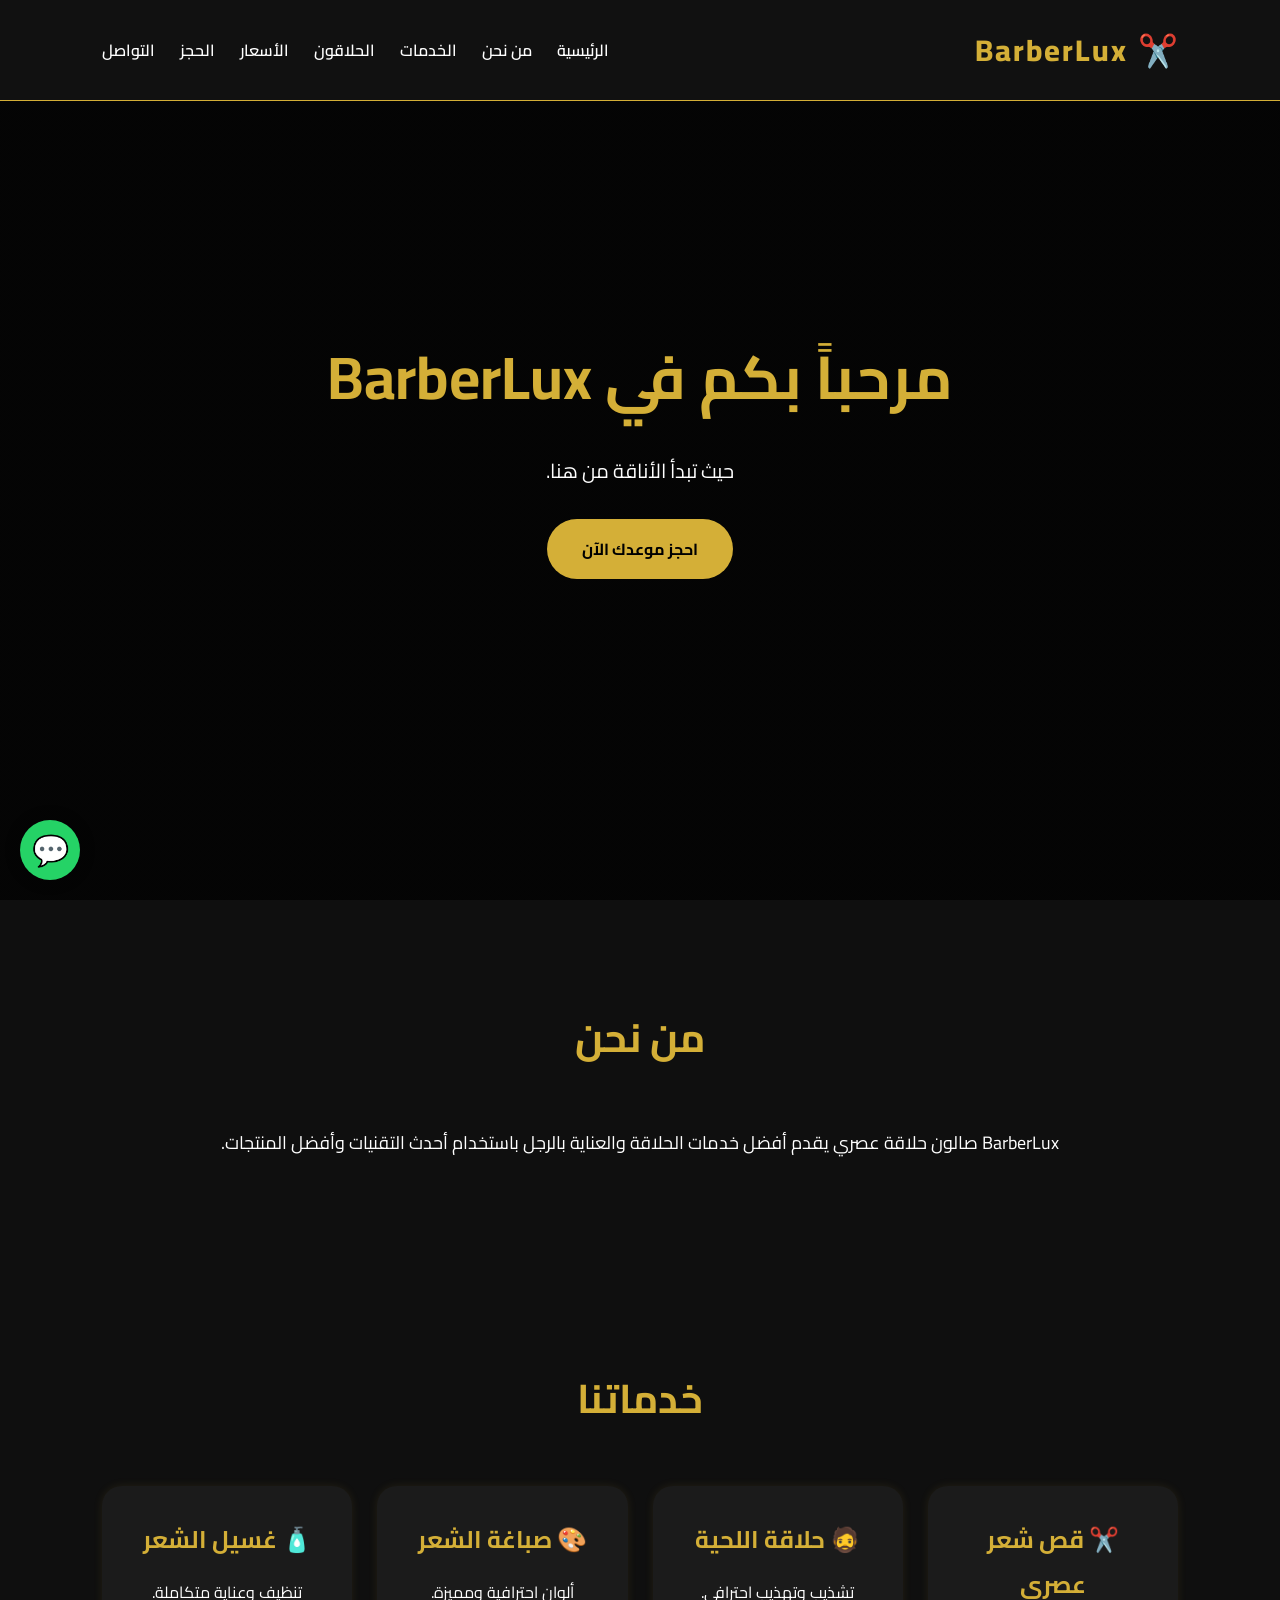
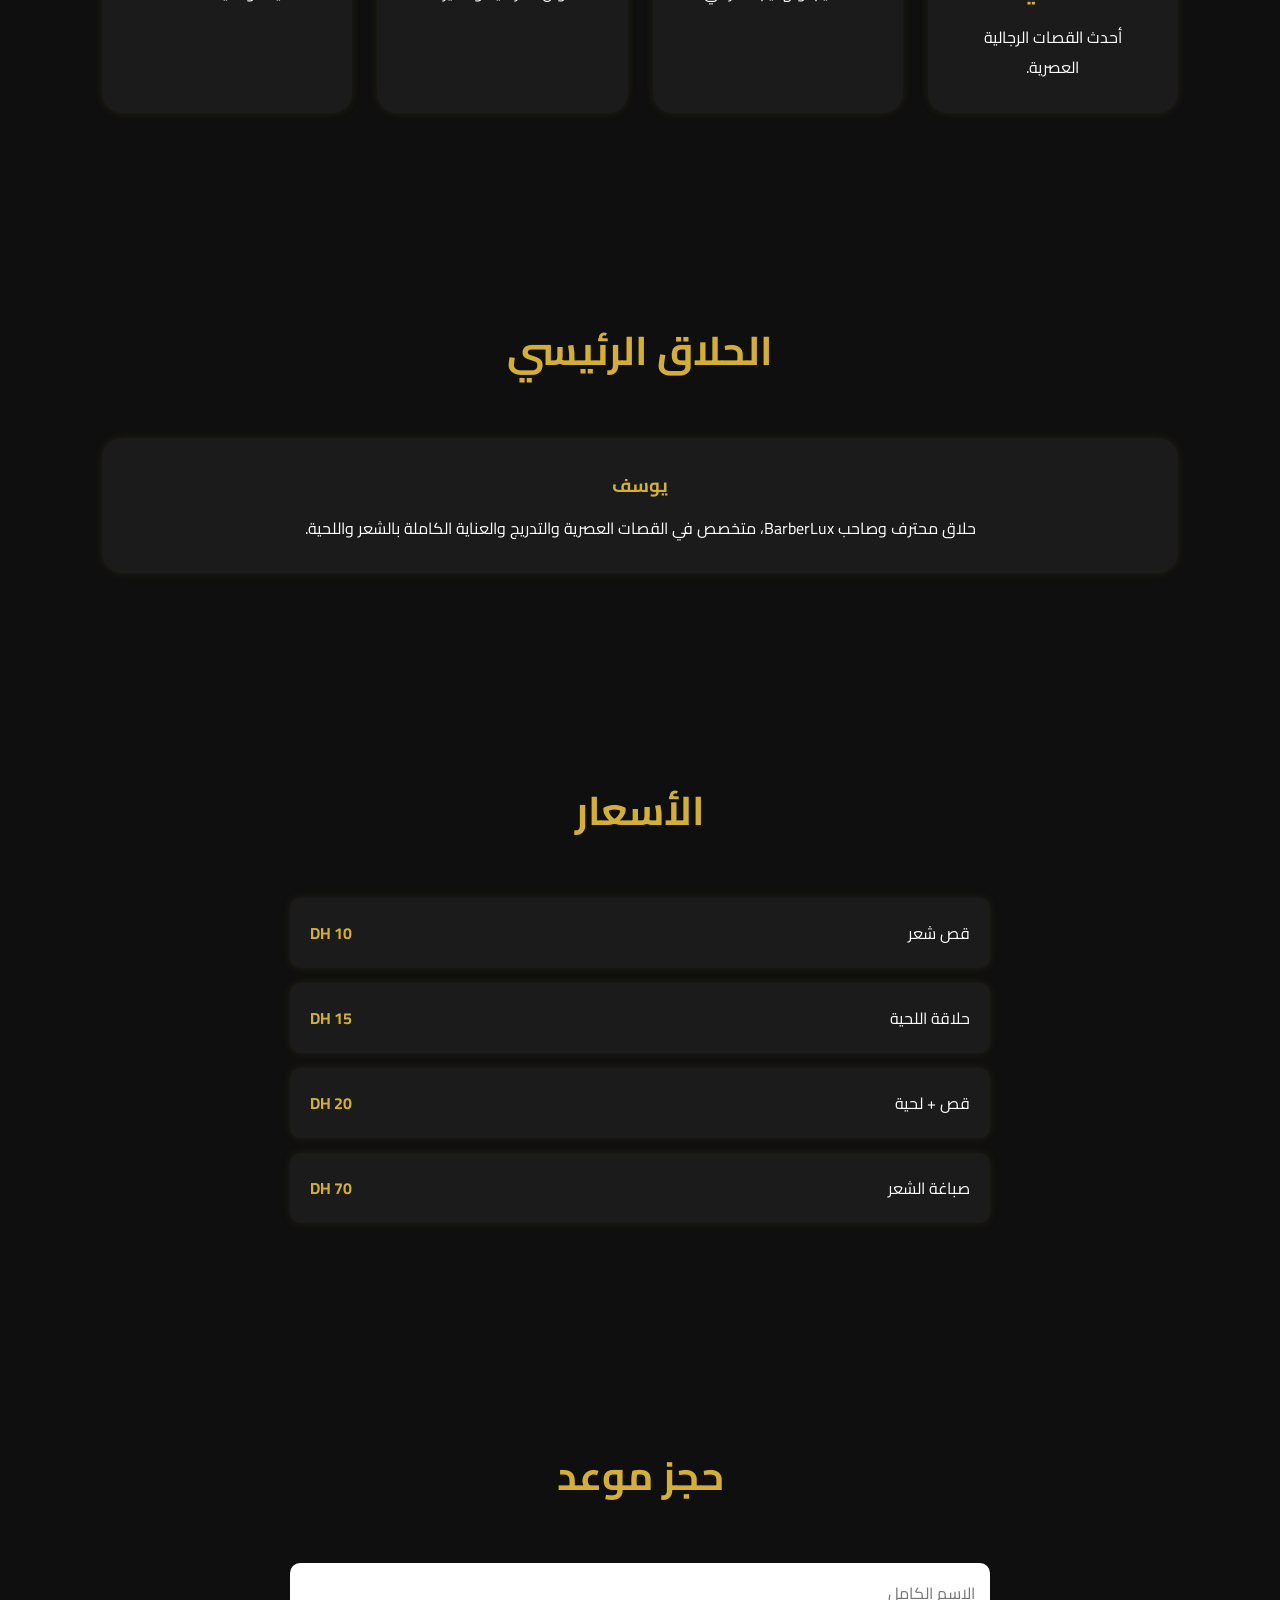
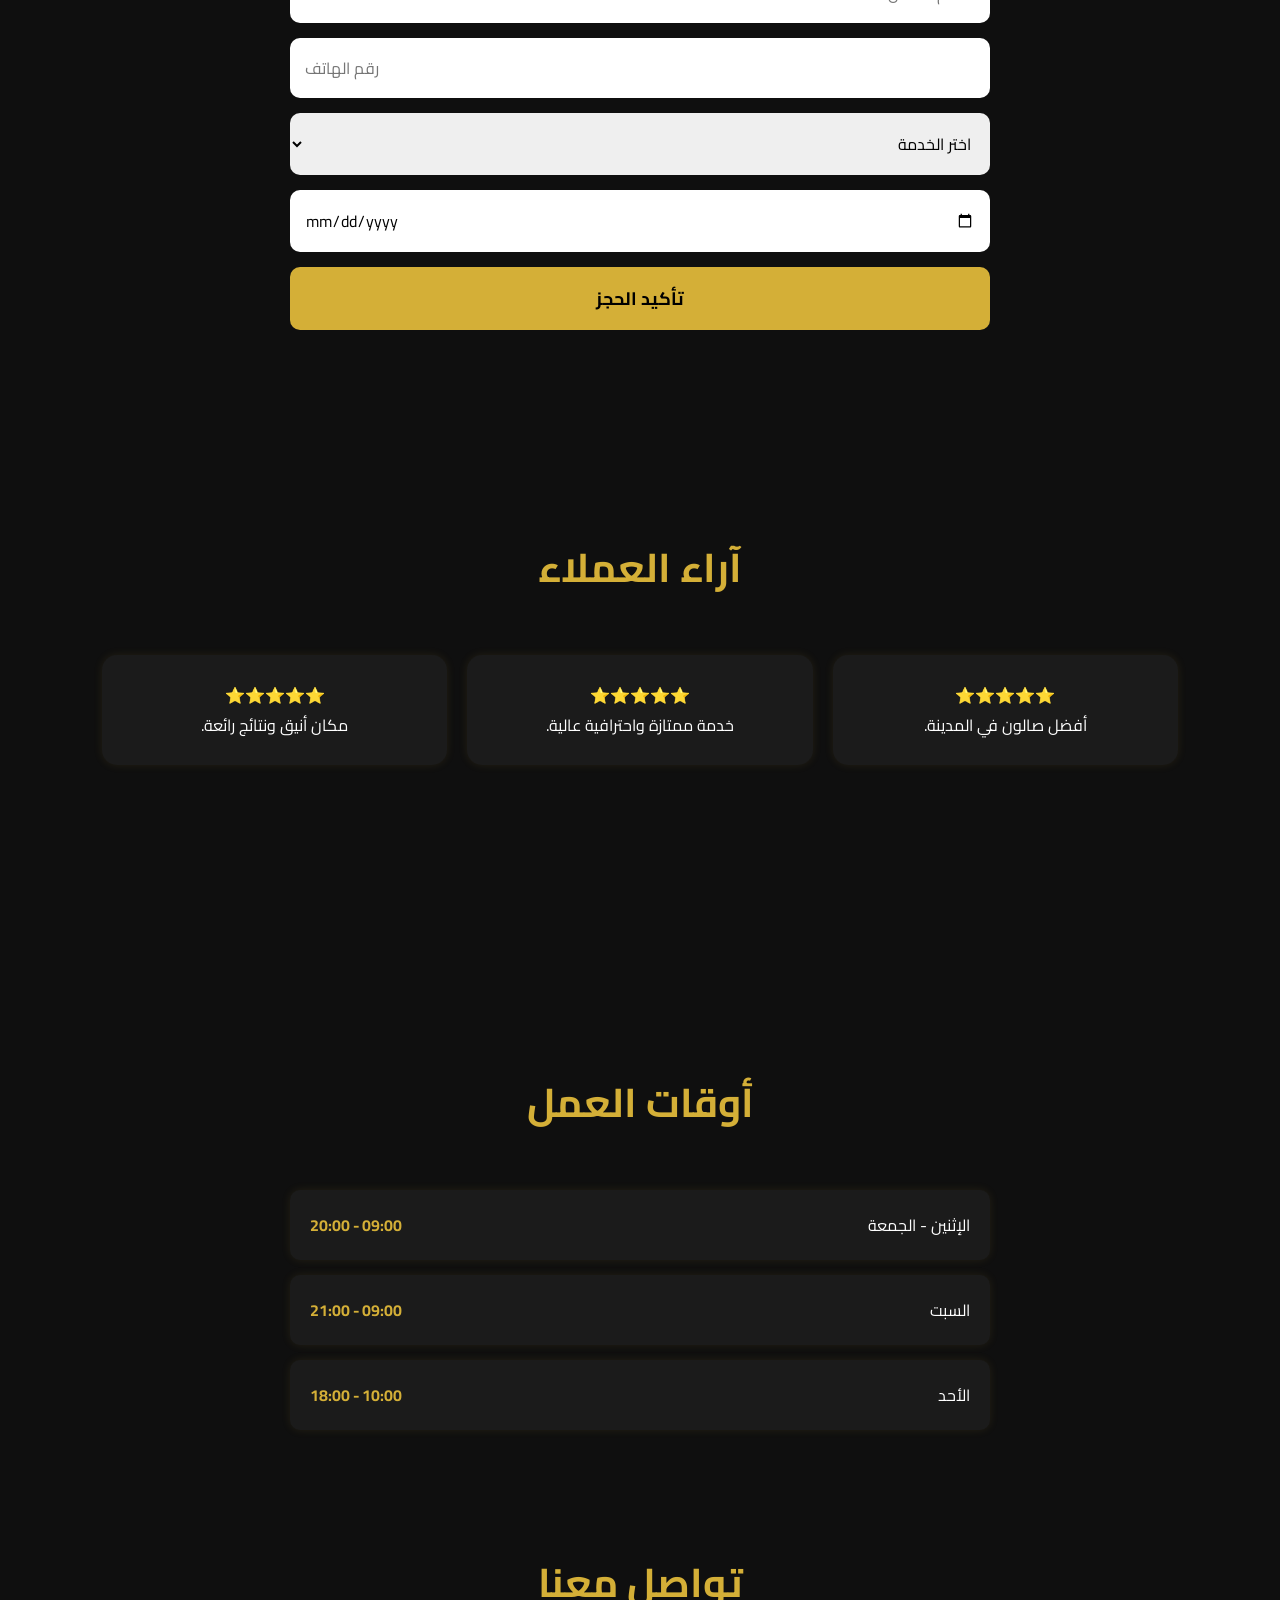
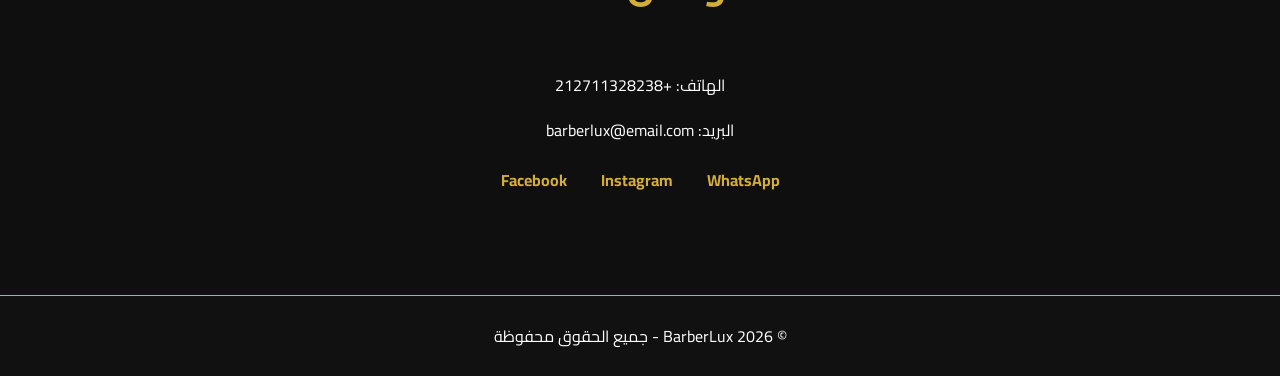
<file: index.html>
<!DOCTYPE html>
<html lang="ar" dir="rtl">
<head>
    <meta charset="UTF-8">
    <meta name="viewport" content="width=device-width, initial-scale=1.0">
    <title>BarberLux | صالون حلاقة احترافي</title>
<meta name="description" content="BarberLux صالون حلاقة احترافي يقدم أحدث قصات الشعر والعناية بالرجل.">

<meta name="keywords" content="BarberLux, حلاقة, Barber, قص شعر, صالون حلاقة">

<meta name="robots" content="index, follow">
    <link rel="stylesheet" href="style.css">
<meta name="author" content="BarberLux">

<meta property="og:title" content="BarberLux">

<meta property="og:description" content="أفضل صالون حلاقة احترافي.">

<meta property="og:type" content="website">

<meta property="og:url" content="https://yahyafathi921-cloud.github.io/BarberLux/">
<script type="application/ld+json">
{
  "@context": "https://schema.org",
  "@type": "LocalBusiness",
  "name": "BarberLux",
  "url": "https://yahyafathi921-cloud.github.io/BarberLux/",
  "telephone": "+212711328238",
  "description": "BarberLux صالون حلاقة احترافي يقدم أحدث قصات الشعر والعناية بالرجل.",
  "address": {
    "@type": "PostalAddress",
    "addressCountry": "MA"
  }
}
</script>

    <link rel="preconnect" href="https://fonts.googleapis.com">
    <link href="https://fonts.googleapis.com/css2?family=Cairo:wght@300;400;600;700;800&display=swap" rel="stylesheet">
</head>
<body>

<div id="loader">
    ✂️ BarberLux
</div>

<!-- Header -->

    <!-- Header -->
    <header>
        <nav class="navbar">
<div class="logo">
    <span class="logo-icon">✂️</span>
    <span class="logo-text">BarberLux</span>
</div>

            <ul class="nav-links">
                <li><a href="#home">الرئيسية</a></li>
                <li><a href="#about">من نحن</a></li>
                <li><a href="#services">الخدمات</a></li>
                <li><a href="#barbers">الحلاقون</a></li>
                <li><a href="#prices">الأسعار</a></li>
                <li><a href="#booking">الحجز</a></li>
                <li><a href="#contact">التواصل</a></li>
            </ul>

            <div class="menu-btn">
                ☰
            </div>

        </nav>
    </header>

    <!-- Hero -->
<section id="home" class="hero">

    <div class="hero-content">

        <h1>مرحباً بكم في BarberLux</h1>



        <p>
            حيث تبدأ الأناقة من هنا.
        </p>

        <a href="#booking" class="btn">
            احجز موعدك الآن
        </a>

    </div>

</section>

    <!-- About -->
    <section id="about" class="about">

        <h2>من نحن</h2>

        <p>
            BarberLux صالون حلاقة عصري يقدم أفضل خدمات الحلاقة
            والعناية بالرجل باستخدام أحدث التقنيات وأفضل المنتجات.
        </p>

    </section>

    <!-- Services -->
<section id="services" class="services">

    <h2>خدماتنا</h2>

    <div class="service-container">

        <div class="card">
            <h3>✂️ قص شعر عصري</h3>
            <p>أحدث القصات الرجالية العصرية.</p>
        </div>

        <div class="card">
            <h3>🧔 حلاقة اللحية</h3>
            <p>تشذيب وتهذيب احترافي.</p>
        </div>

        <div class="card">
            <h3>🎨 صباغة الشعر</h3>
            <p>ألوان احترافية ومميزة.</p>
        </div>

        <div class="card">
            <h3>🧴 غسيل الشعر</h3>
            <p>تنظيف وعناية متكاملة.</p>
        </div>

    </div>

</section>

    <!-- Barbers -->
   <section id="barbers" class="barbers">

    <h2>الحلاق الرئيسي</h2>

    <div class="barber-container">

        <div class="barber-card">
            <h3>يوسف</h3>
            <p>
                حلاق محترف وصاحب BarberLux، متخصص في القصات العصرية
                والتدريج والعناية الكاملة بالشعر واللحية.
            </p>
        </div>

    </div>

</section>



    <!-- Prices -->
    <section id="prices" class="prices">

        <h2>الأسعار</h2>

        <div class="price-list">

            <div class="price-item">
                <span>قص شعر</span>
                <span>10 DH</span>
            </div>

            <div class="price-item">
                <span>حلاقة اللحية</span>
                <span>15 DH</span>
            </div>

            <div class="price-item">
                <span>قص + لحية</span>
                <span>20 DH</span>
            </div>

            <div class="price-item">
                <span>صباغة الشعر</span>
                <span>70 DH</span>
            </div>

        </div>

    </section>

    <!-- Booking -->
    <section id="booking" class="booking">

        <h2>حجز موعد</h2>

        <form id="bookingForm">

            <input type="text" placeholder="الاسم الكامل" required>

            <input type="tel" placeholder="رقم الهاتف" required>

            <select required>
                <option>اختر الخدمة</option>
                <option>قص شعر</option>
                <option>حلاقة اللحية</option>
                <option>قص + لحية</option>
                <option>صباغة الشعر</option>
            </select>

            <input type="date" required>

            <button type="submit">
                تأكيد الحجز
            </button>

        </form>

    </section>

    <!-- Reviews -->
    <section class="reviews">

        <h2>آراء العملاء</h2>

        <div class="review-container">

            <div class="review">
                ⭐⭐⭐⭐⭐
                <p>أفضل صالون في المدينة.</p>
            </div>

            <div class="review">
                ⭐⭐⭐⭐⭐
                <p>خدمة ممتازة واحترافية عالية.</p>
            </div>

            <div class="review">
                ⭐⭐⭐⭐⭐
                <p>مكان أنيق ونتائج رائعة.</p>
            </div>

        </div>

    </section>

    <!-- Contact -->
    <section id="contact" class="contact">
<section class="hours">
    <h2>أوقات العمل</h2>

    <div class="price-list">

        <div class="price-item">
            <span>الإثنين - الجمعة</span>
            <span>09:00 - 20:00</span>
        </div>

        <div class="price-item">
            <span>السبت</span>
            <span>09:00 - 21:00</span>
        </div>

        <div class="price-item">
            <span>الأحد</span>
            <span>10:00 - 18:00</span>
        </div>

    </div>
</section>
        <h2>تواصل معنا</h2>
<p>الهاتف: +212711328238</p>

<p>البريد: barberlux@email.com</p>

        <div class="socials">
 <a href="https://facebook.com/">Facebook</a>
<a href="https://instagram.com/">Instagram</a>
<a href="https://wa.me/212711328238">WhatsApp</a>
        </div>

    </section>

    <!-- Footer -->
    <footer>

        <p>
            © 2026 BarberLux - جميع الحقوق محفوظة
        </p>

    </footer>

    <script src="script.js"></script>
<a href="https://wa.me/212711328238"
   class="whatsapp-float"
   target="_blank">
   💬
</a>

</body>
</html>
</file>
<file: style.css>
*{
    margin:0;
    padding:0;
    box-sizing:border-box;
    scroll-behavior:smooth;
    font-family:'Cairo',sans-serif;
}

body{
    background:#0f0f0f;
    color:#fff;
}

/* Navbar */

.navbar{
    position:fixed;
    top:0;
    width:100%;
    display:flex;
    justify-content:space-between;
    align-items:center;
    padding:20px 8%;
    background:#111;
    z-index:1000;
    border-bottom:1px solid #d4af37;
}

.logo{
    display:flex;
    align-items:center;
    gap:10px;
}

.logo-icon{
    font-size:32px;
}

.logo-text{
    font-size:30px;
    font-weight:800;
    color:#d4af37;
    letter-spacing:2px;
}

.nav-links{
    display:flex;
    list-style:none;
    gap:25px;
}

.nav-links a{
    text-decoration:none;
    color:white;
    transition:.3s;
    font-weight:600;
}

.nav-links a:hover{
    color:#d4af37;
}

.menu-btn{
    display:none;
    font-size:30px;
    cursor:pointer;
}

/* Hero */

.hero{
    min-height:100vh;
    display:flex;
    justify-content:center;
    align-items:center;
    text-align:center;
    padding:120px 20px;
    background:linear-gradient(
    rgba(0,0,0,.7),
    rgba(0,0,0,.7)),
    url("https://images.unsplash.com/photo-1621605815971-fbc98d665033?w=1200");
    background-size:cover;
    background-position:center;
}

.hero h1{
    font-size:60px;
    color:#d4af37;
    margin-bottom:20px;
}

.hero p{
    max-width:700px;
    margin:auto;
    line-height:1.8;
    font-size:20px;
}

.btn{
    display:inline-block;
    margin-top:30px;
    padding:15px 35px;
    background:#d4af37;
    color:black;
    text-decoration:none;
    border-radius:40px;
    font-weight:bold;
    transition:.3s;
}

.btn:hover{
    transform:translateY(-5px);
    box-shadow:0 0 20px #d4af37;
}

/* Sections */

section{
    padding:100px 8%;
}

section h2{
    text-align:center;
    color:#d4af37;
    font-size:40px;
    margin-bottom:50px;
}

/* About */

.about p{
    max-width:900px;
    margin:auto;
    text-align:center;
    line-height:2;
    font-size:18px;
}

/* Services */

.service-container{
    display:grid;
    grid-template-columns:repeat(auto-fit,minmax(250px,1fr));
    gap:25px;
}

.card{
    background:#1b1b1b;
    padding:30px;
    border-radius:20px;
    text-align:center;
    transition:.4s;
    border:1px solid transparent;
}

.card:hover{
    transform:translateY(-10px);
    border-color:#d4af37;
}

.card h3{
    color:#d4af37;
    margin-bottom:15px;
    font-size:24px;
}

/* Barbers */

.barber-container{
    display:grid;
    grid-template-columns:repeat(auto-fit,minmax(250px,1fr));
    gap:25px;
}

.barber-card{
    background:#1b1b1b;
    padding:30px;
    border-radius:20px;
    text-align:center;
    transition:.4s;
}

.barber-card:hover{
    transform:scale(1.05);
}

.barber-card h3{
    color:#d4af37;
    margin-bottom:10px;
}

/* Gallery */



/* Prices */

.price-list{
    max-width:700px;
    margin:auto;
}

.price-item{
    display:flex;
    justify-content:space-between;
    padding:20px;
    background:#1b1b1b;
    margin-bottom:15px;
    border-radius:10px;
}

.price-item span:last-child{
    color:#d4af37;
    font-weight:bold;
}

/* Booking */

#bookingForm{
    max-width:700px;
    margin:auto;
    display:flex;
    flex-direction:column;
    gap:15px;
}

#bookingForm input,
#bookingForm select{
    padding:15px;
    border:none;
    border-radius:10px;
    font-size:16px;
}

#bookingForm button{
    padding:15px;
    border:none;
    background:#d4af37;
    color:black;
    font-size:18px;
    border-radius:10px;
    cursor:pointer;
    font-weight:bold;
}

/* Reviews */

.review-container{
    display:grid;
    grid-template-columns:repeat(auto-fit,minmax(250px,1fr));
    gap:20px;
}

.review{
    background:#1b1b1b;
    padding:25px;
    border-radius:15px;
    text-align:center;
}

/* Contact */

.contact{
    text-align:center;
}

.contact p{
    margin:15px 0;
}

.socials{
    margin-top:20px;
}

.socials a{
    text-decoration:none;
    color:#d4af37;
    margin:0 15px;
    font-weight:bold;
}

/* Footer */

footer{
    background:#111;
    text-align:center;
    padding:25px;
    border-top:1px solid #d4af37;
}

/* Mobile */

@media(max-width:768px){

    .navbar{
        padding:20px;
    }

    .nav-links{
        display:none;
    }

    .menu-btn{
        display:block;
    }

    .hero h1{
        font-size:40px;
    }

    .hero p{
        font-size:17px;
    }

}

.gallery-box img{
    width:100%;
    height:100%;
    object-fit:cover;
    border-radius:15px;
}
#loader{
    position: fixed;
    top: 0;
    left: 0;
    width: 100%;
    height: 100%;
    background: #111;
    color: #d4af37;
    display: flex;
    justify-content: center;
    align-items: center;
    font-size: 40px;
    font-weight: bold;
    z-index: 9999;
}

.card,
.barber-card,
.review,
.price-item{
    box-shadow:0 0 10px rgba(212,175,55,0.1);
}

.card:hover,
.barber-card:hover{
    box-shadow:0 0 25px rgba(212,175,55,0.4);
}

.whatsapp-float{
    position:fixed;
    bottom:20px;
    left:20px;
    width:60px;
    height:60px;
    background:#25D366;
    color:white;
    border-radius:50%;
    display:flex;
    justify-content:center;
    align-items:center;
    font-size:30px;
    text-decoration:none;
    z-index:999;
    box-shadow:0 0 15px rgba(0,0,0,.3);
}

.card:hover,
.barber-card:hover{
    box-shadow:0 0 25px rgba(212,175,55,0.4);
}

.whatsapp-float{
    position:fixed;
    bottom:20px;
    left:20px;
    width:60px;
    height:60px;
    background:#25D366;
    color:white;
    border-radius:50%;
    display:flex;
    justify-content:center;
    align-items:center;
    font-size:30px;
    text-decoration:none;
    z-index:999;
    box-shadow:0 0 15px rgba(0,0,0,.3);
}
.hero img{
    width:300px;
    border-radius:20px;
}
</file>
